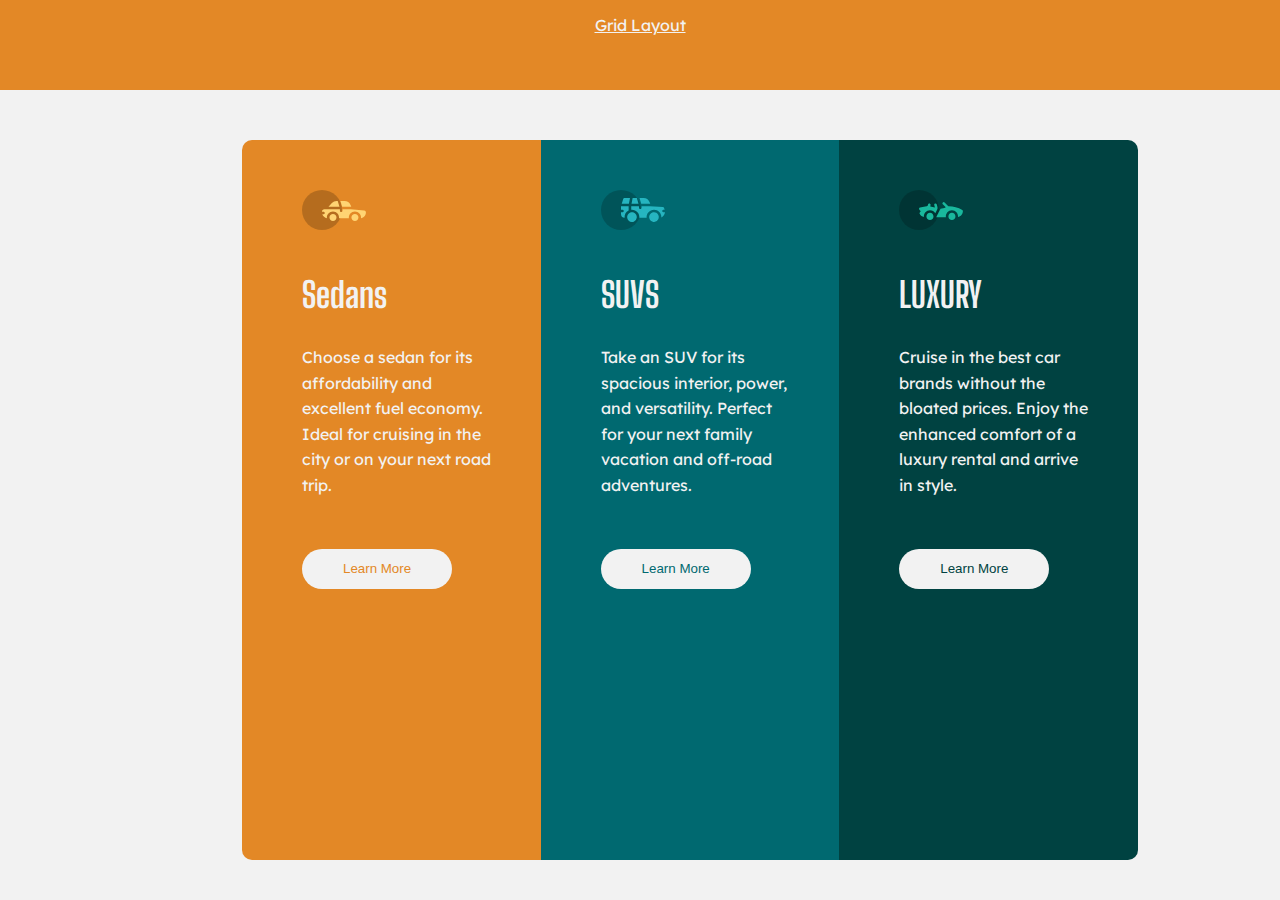
<file: index.html>
<!DOCTYPE html>
<html lang="en">
<head>
    <meta charset="UTF-8">
    <meta http-equiv="X-UA-Compatible" content="IE=edge">
    <meta name="viewport" content="width=device-width, initial-scale=1.0">
    <link rel="stylesheet" href="main.css">
    <title>Flex layout</title>
</head>
<body>
    <header> 
        <nav>
            <a href="./grid.html">Grid Layout</a>
        </nav>
    </header>
    <main>
        <div>
            <div class="div1">
                <div>
                    <img src="./flexImages/icon-sedans.svg" alt="sedan  Icon">
                    <h2>Sedans</h2>
                    <p>Choose a sedan for its  affordability and excellent 
                    fuel economy. Ideal for  cruising in the city or on your next road trip.</p>
                    <button>Learn More</button>
                </div>
            </div>
            <div  class="div2">
                <div>
                    <img src="./flexImages/icon-suvs.svg" alt="SUV icon">
                    <h2>SUVS</h2>
                    <p>Take an SUV for its spacious interior, power, and versatility. Perfect for your
                    next family vacation and off-road adventures. </p>
                    <button>Learn More</button>
                </div>
            </div>
            <div  class="div3">
                <div>
                    <img src="./flexImages/icon-luxury.svg" alt="luxury Icon">
                    <h2>LUXURY</h2>
                    <p>
                    Cruise in the best car brands without the bloated prices.
                    Enjoy the enhanced comfort of a luxury rental and arrive in style.
                    </p>
                    <button>Learn More</button>
                </div>
            </div>
       
        </div>
            
        
    </main>
</body>
</html>
</file>
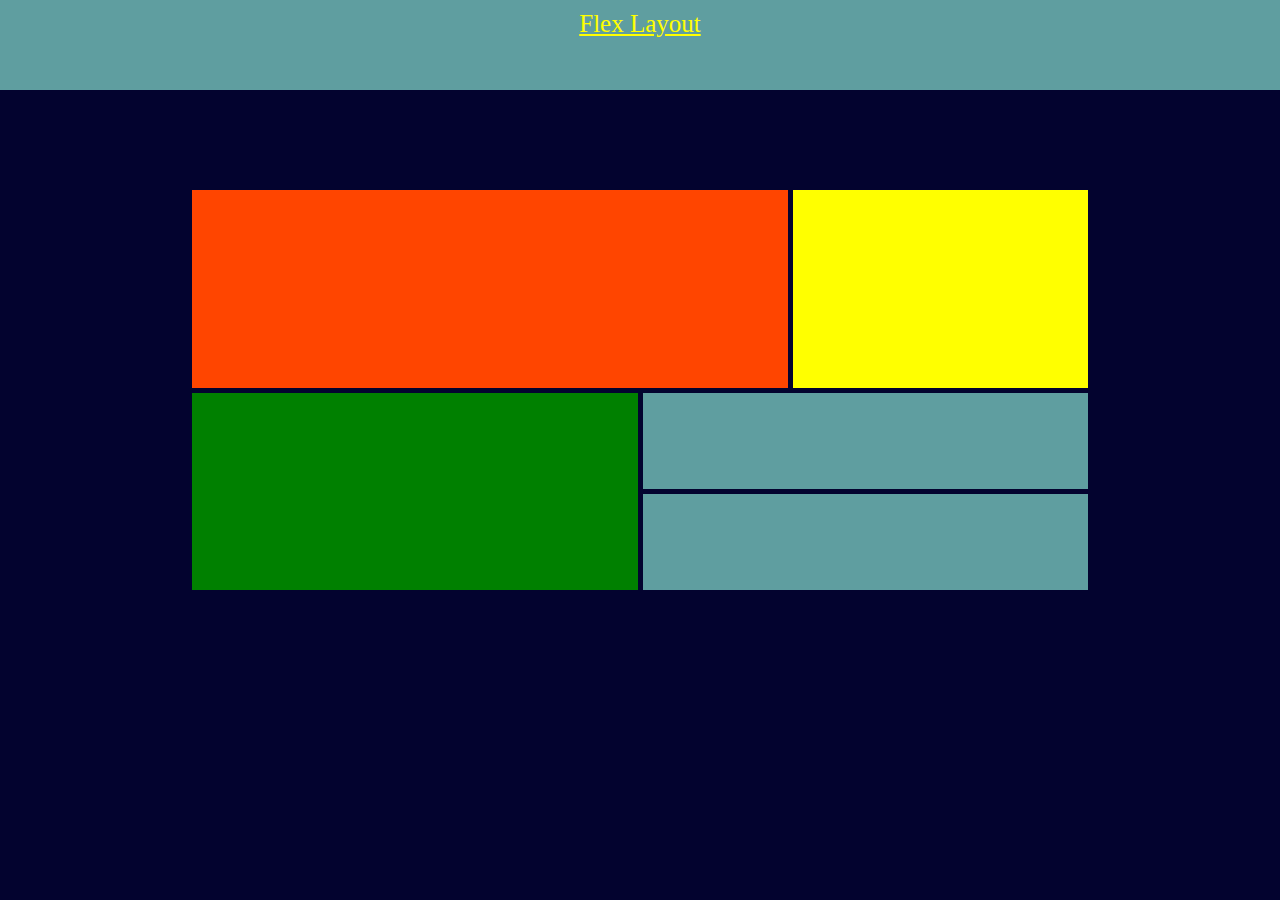
<file: grid.html>
<!DOCTYPE html>
<html lang="en">
<head>
    <meta charset="UTF-8">
    <meta http-equiv="X-UA-Compatible" content="IE=edge">
    <meta name="viewport" content="width=device-width, initial-scale=1.0">
    <title>Grid</title>
    <link rel="stylesheet" href="style.css">
</head>
<body>
    <header>
        <nav>
            <a href="./index.html">Flex Layout</a>
        </nav>
    </header>
    <main>      
        <div class="grid-container">
            <div class="div1"></div>
            <div class="div2"></div>
            <div class="div3"></div>
            <div class="div4"></div>
            <div class="div5"></div>
        </div>    
    </main>
</body>
</html>
</file>
<file: main.css>
@import url('https://fonts.googleapis.com/css2?family=Lexend+Deca&family=Poppins&display=swap');
@import url('https://fonts.googleapis.com/css2?family=Big+Shoulders+Display:wght@700&family=Lexend+Deca&family=Poppins&display=swap');
*{
    margin: 0px;
    padding: 0;
}
body{
    background-color: hsl(0, 0%, 95%);
    font-family: 'Lexend Deca', sans-serif;

}
header{
    background-color: hsl(31, 77%, 52%);
    text-align: center;
    height: 10vh;
}
nav{
    padding-top: 15px;
}
a{
    
    color: hsl(0, 0%, 95%);
}
main{
    
    width: 70%;
    margin: auto;
    height: 80vh;
}
main > div {
    width: 100%;
    display: flex;
    margin: auto;
    justify-content: center;
    align-items: center;
    height: 80vh;
    
    border-radius: 10px;
    margin: 50px;
    color: hsl(0, 0%, 95%);
}
main > div >div{
    text-align: left;
    width: 33.33%;
}
.div1{
    background-color: hsl(31, 77%, 52%);
    border-radius: 10px 0 0 10px;
    height: 100%;  
      
}
.div1 > div> button{
    color: hsl(31, 77%, 52%);
}
main > div >h2{
    padding: 20px;
    color:  hsl(0, 0%, 95%);
}
.div2{
    background-color: hsl(184, 100%, 22%);
     
    height: 100%;  
     
}
.div2 >div> button{
    color: hsl(184, 100%, 22%);
}
.div3{
    background-color: hsl(179, 100%, 13%);
    border-radius: 0 10px 10px 0;
    height: 100%; 
    
}
.div3 > div>button{
    color: hsl(179, 100%, 13%);
}
.div1 >div, .div2 >div, .div3 >div{
    width: 85%;
}
button{
    width: 150px;
    height: 40px;
    border-radius: 30px;
    border: none;
    background-color: hsl(0, 0%, 95%);
    margin-left: 60px;
    margin-top: 50px;
}
img{
    padding-top: 50px; 
    padding-left: 60px;
}
h2{
    margin-left:60px;
    font-family: 'Big Shoulders Display', cursive;
    font-size: 35px;
    padding-top: 40px;
}
p{
    padding-top: 30px;
    padding-left: 60px;
    font-weight: 400;
    line-height: 1.6;
    word-spacing: normal;
}
</file>
<file: style.css>
body {
    margin: 0;
    padding: 0;
}
header{
    height: 10vh;
    background-color: cadetblue;
}
nav{
    text-align: center;
    padding-top: 10px;
}
a{
    color: yellow;
    font-size: 25px;

}
main{
    height: 90vh;
    background-color: rgb(3, 3, 47);
}
.div1{grid-area: orange ;}
.div2{grid-area: yellow;}
.div3{grid-area: green;}
.div4{grid-area: blue1;}
.div5{grid-area: blue2;}

.div1{
    background-color: orangered;
}
.div2{
    background-color: yellow;
}
.div3{
    background-color: green;
}
.div4{
    background-color: cadetblue;
}
.div5{
    background-color: cadetblue;
}
.grid-container{
    margin: auto;
    display: grid;
    grid-template-areas: 
        'orange orange orange orange yellow yellow'
        'orange orange orange orange yellow yellow'
        'green green green blue1 blue1 blue1'
        'green green green blue2 blue2 blue2'
            
    ;
    gap: 5px;
    height: 400px;
    width: 70%;
    padding-top: 100px;
}
</file>
